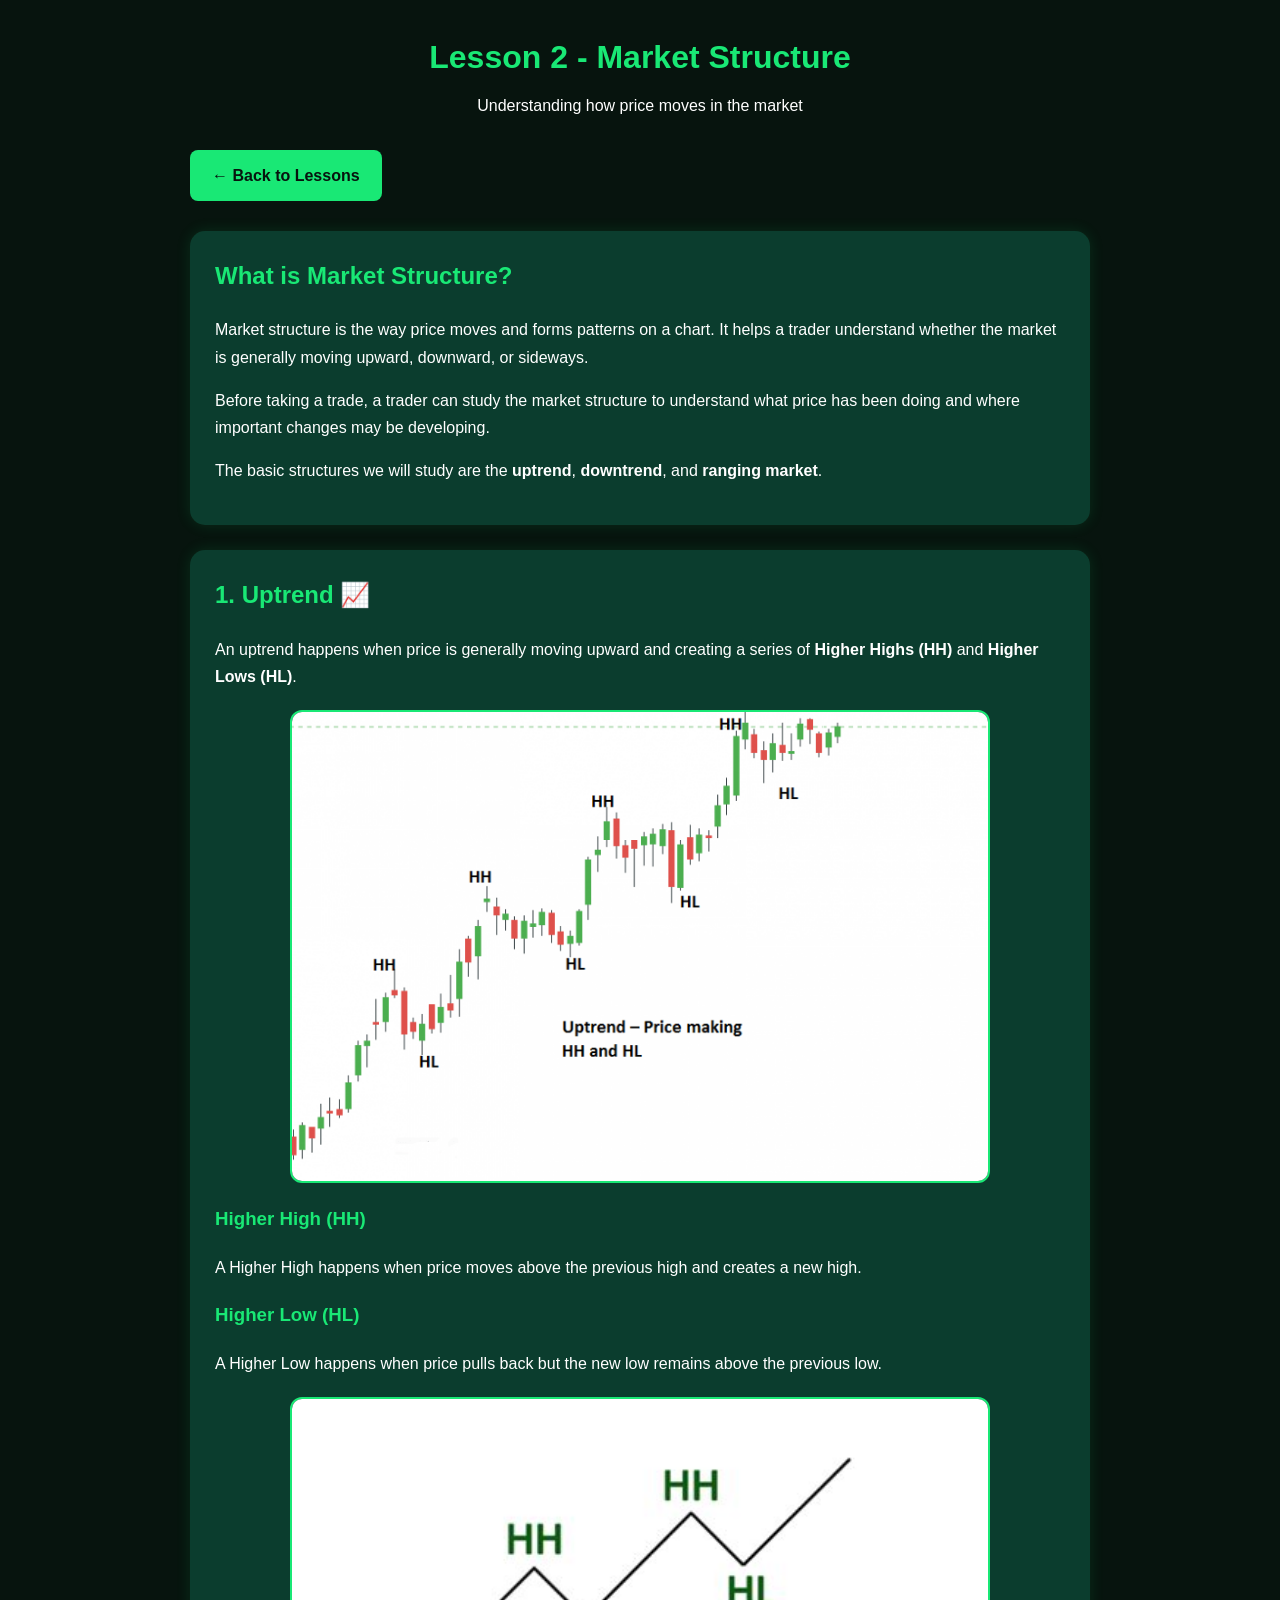
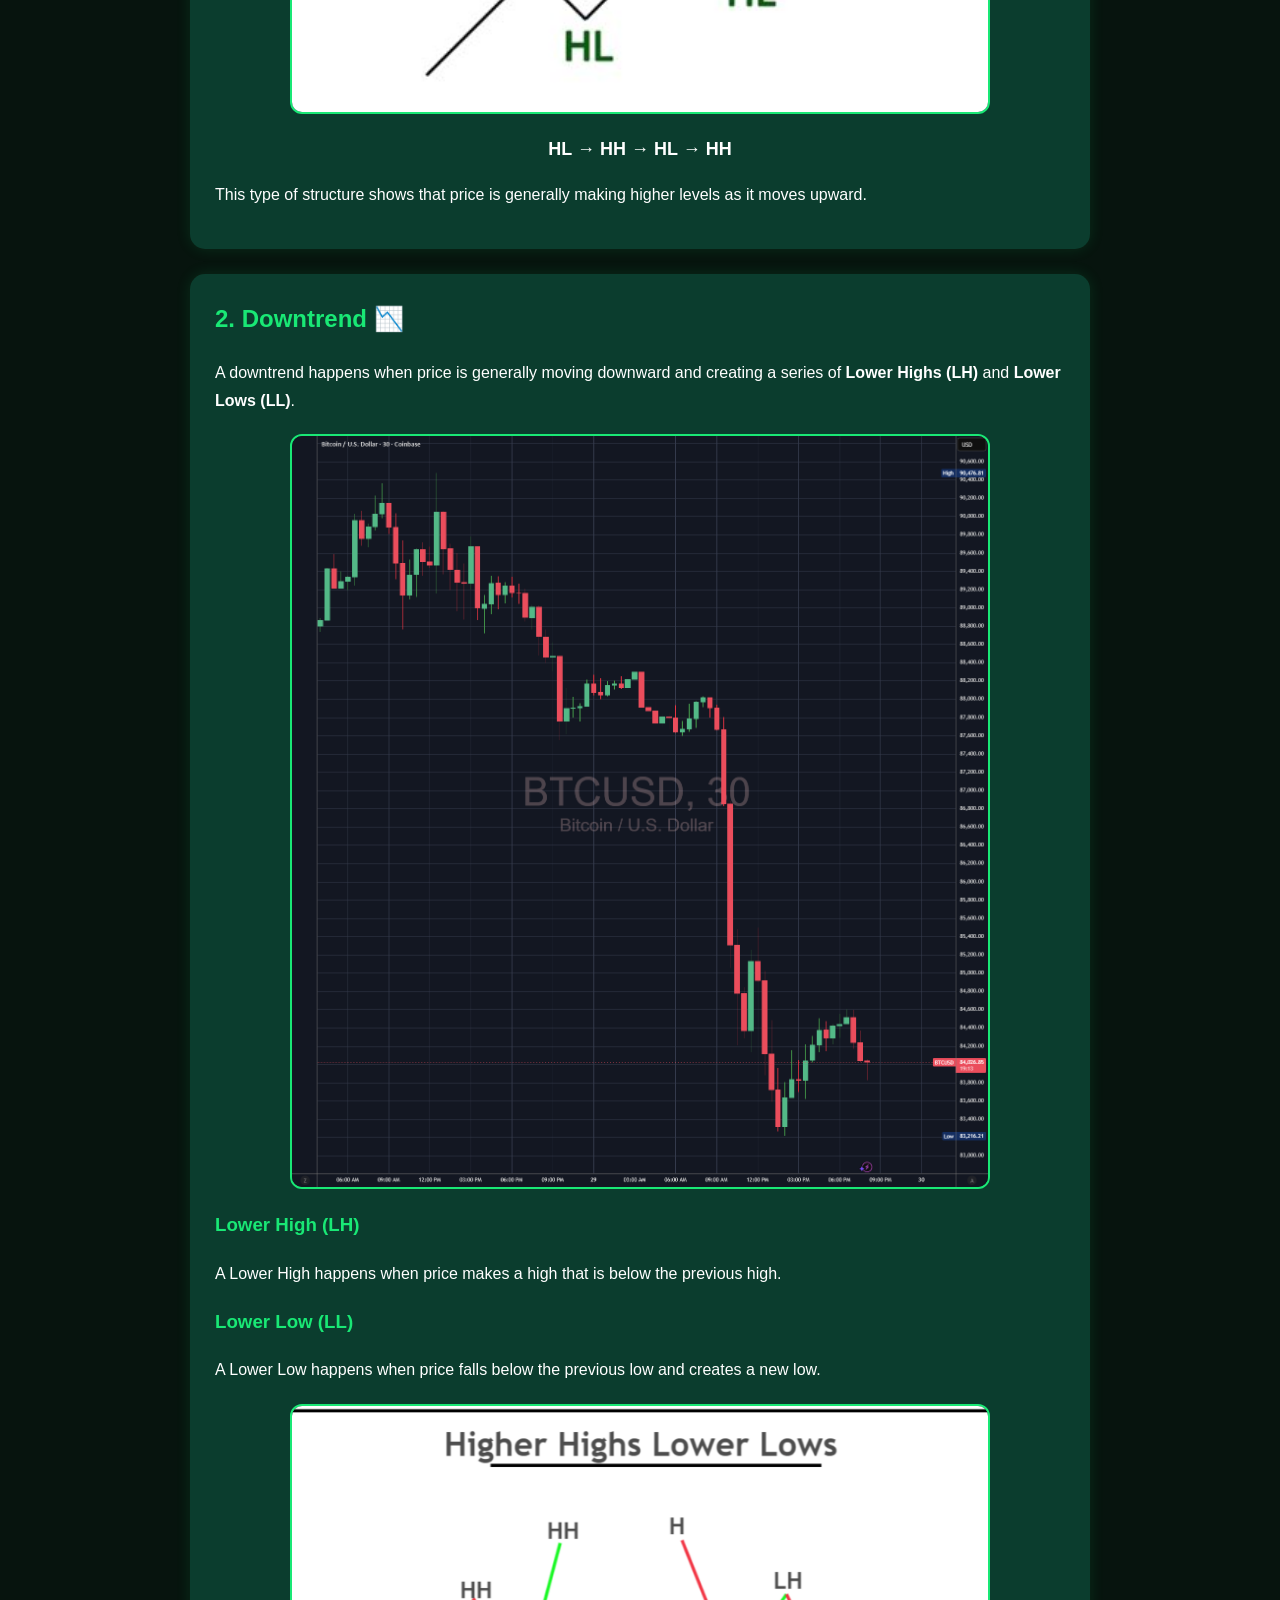
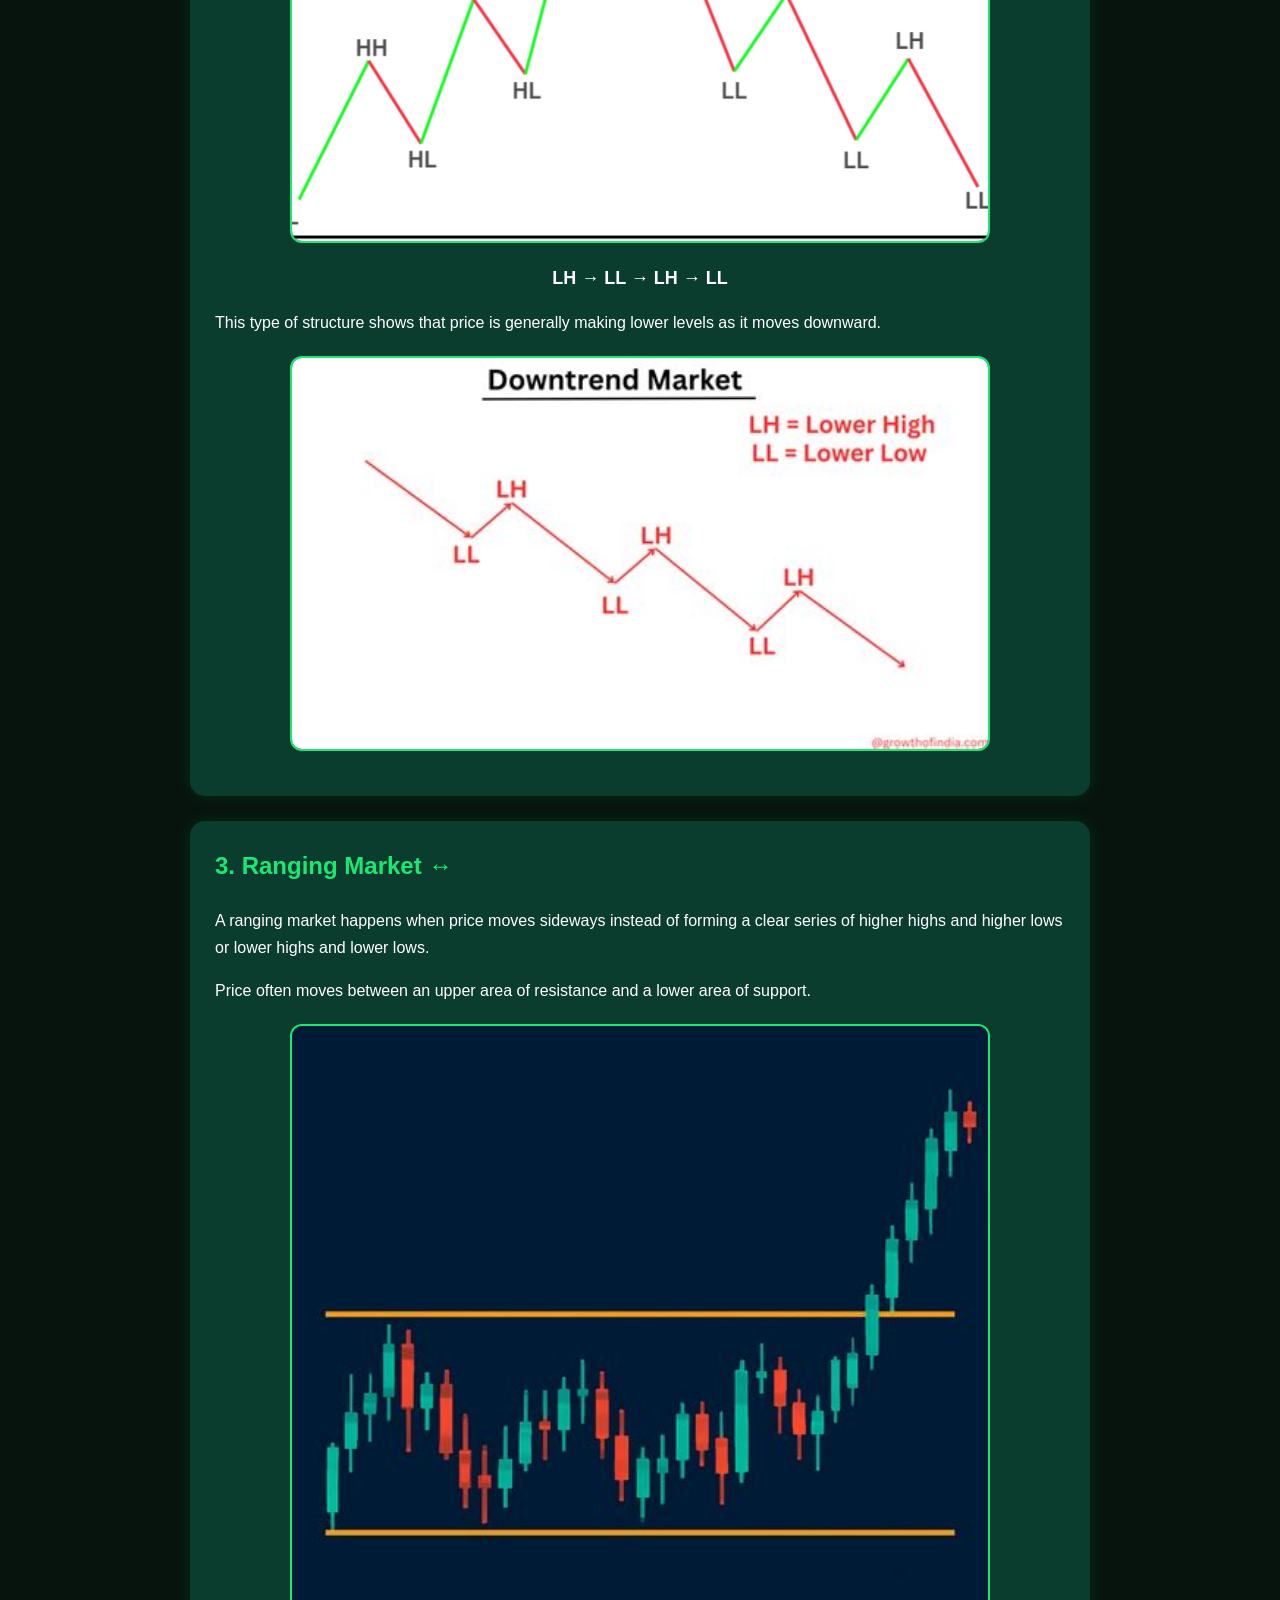
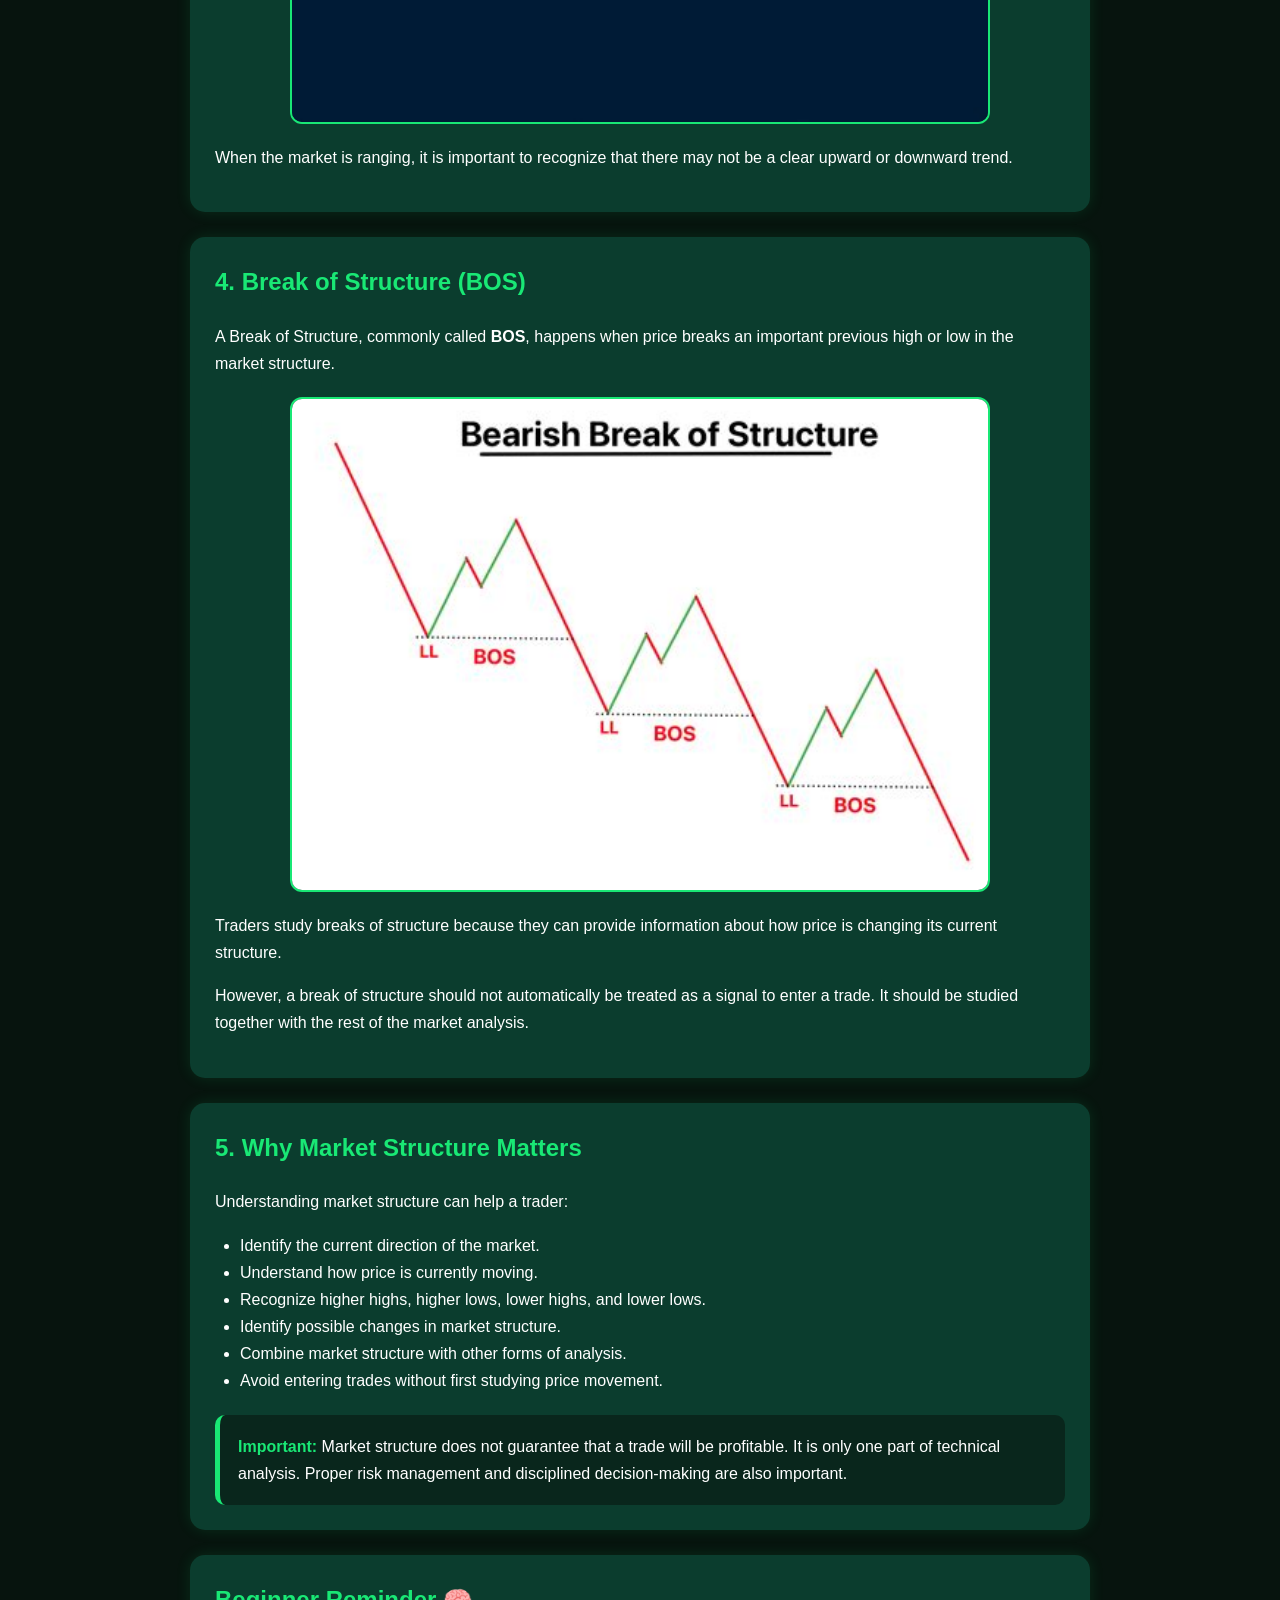
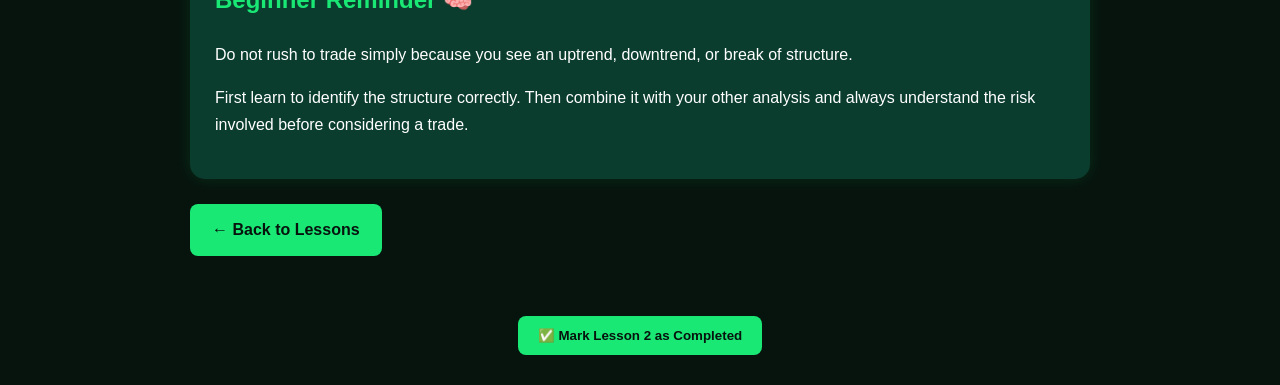
<file: templates/lesson2.html>
<!DOCTYPE html>
<html lang="en">
<head>
    <meta charset="UTF-8">
    <meta name="viewport" content="width=device-width, initial-scale=1.0">
    <title>Lesson 2 - Market Structure | DRABZ</title>

    <style>
        * {
            box-sizing: border-box;
        }

        body {
            margin: 0;
            padding: 0;
            font-family: Arial, sans-serif;
            background: #07140e;
            color: white;
            line-height: 1.7;
        }

        .container {
            width: 92%;
            max-width: 900px;
            margin: 30px auto;
        }

        .header {
            text-align: center;
            margin-bottom: 30px;
        }

        .header h1 {
            color: #19e875;
            margin-bottom: 8px;
        }

        .header p {
            color: white;
            margin-top: 0;
        }

        .card {
            background: #0b3d2e;
            padding: 25px;
            margin-bottom: 25px;
            border-radius: 15px;
            box-shadow: 0 0 15px rgba(25, 232, 117, 0.12);
        }

        .card h2 {
            color: #19e875;
            margin-top: 0;
        }

        .card h3 {
            color: #19e875;
        }

        .card p,
        .card li {
            color: white;
        }

        .market-image {
            display: block;
            width: 100%;
            max-width: 700px;
            height: auto;
            margin: 20px auto;
            border-radius: 12px;
            border: 2px solid #19e875;
            background: #07140e;
        }

        .important {
            background: #09261c;
            border-left: 5px solid #19e875;
            padding: 18px;
            border-radius: 10px;
            margin-top: 20px;
        }

        .important strong {
            color: #19e875;
        }

        .back-btn {
            display: inline-block;
            text-decoration: none;
            background: #19e875;
            color: #07140e;
            padding: 12px 22px;
            border-radius: 8px;
            font-weight: bold;
            margin-bottom: 30px;
        }

        .back-btn:hover {
            opacity: 0.85;
        }

        ul {
            padding-left: 25px;
        }

        .pattern {
            text-align: center;
            font-size: 18px;
            font-weight: bold;
            color: #19e875;
            margin: 15px 0;
        }
    </style>
</head>

<body>

<div class="container">

    <div class="header">
        <h1>Lesson 2 - Market Structure</h1>
        <p>Understanding how price moves in the market</p>
    </div>

    <a href="/lessons" class="back-btn">← Back to Lessons</a>

    <div class="card">
        <h2>What is Market Structure?</h2>

        <p>
            Market structure is the way price moves and forms patterns on a chart.
            It helps a trader understand whether the market is generally moving
            upward, downward, or sideways.
        </p>

        <p>
            Before taking a trade, a trader can study the market structure to
            understand what price has been doing and where important changes
            may be developing.
        </p>

        <p>
            The basic structures we will study are the <strong>uptrend</strong>,
            <strong>downtrend</strong>, and <strong>ranging market</strong>.
        </p>
    </div>


    <div class="card">
        <h2>1. Uptrend 📈</h2>

        <p>
            An uptrend happens when price is generally moving upward and
            creating a series of <strong>Higher Highs (HH)</strong> and
            <strong>Higher Lows (HL)</strong>.
        </p>

        <img src="/static/images/market-structure/uptrend.png"
             alt="Uptrend market structure"
             class="market-image">

        <h3>Higher High (HH)</h3>

        <p>
            A Higher High happens when price moves above the previous high
            and creates a new high.
        </p>

        <h3>Higher Low (HL)</h3>

        <p>
            A Higher Low happens when price pulls back but the new low remains
            above the previous low.
        </p>

        <img src="/static/images/market-structure/hh-hl.jpg"
             alt="Higher High and Higher Low"
             class="market-image">

        <p class="pattern">
            HL → HH → HL → HH
        </p>

        <p>
            This type of structure shows that price is generally making
            higher levels as it moves upward.
        </p>
    </div>


    <div class="card">
        <h2>2. Downtrend 📉</h2>

        <p>
            A downtrend happens when price is generally moving downward and
            creating a series of <strong>Lower Highs (LH)</strong> and
            <strong>Lower Lows (LL)</strong>.
        </p>

        <img src="/static/images/market-structure/downtrend.png"
             alt="Downtrend market structure"
             class="market-image">

        <h3>Lower High (LH)</h3>

        <p>
            A Lower High happens when price makes a high that is below the
            previous high.
        </p>

        <h3>Lower Low (LL)</h3>

        <p>
            A Lower Low happens when price falls below the previous low and
            creates a new low.
        </p>

        <img src="/static/images/market-structure/lh-ll.png"
             alt="Lower High and Lower Low"
             class="market-image">

        <p class="pattern">
            LH → LL → LH → LL
        </p>

        <p>
            This type of structure shows that price is generally making
            lower levels as it moves downward.
        </p>

        <img src="/static/images/market-structure/downtrend2.jpg"
             alt="Downtrend example"
             class="market-image">
    </div>


    <div class="card">
        <h2>3. Ranging Market ↔️</h2>

        <p>
            A ranging market happens when price moves sideways instead of
            forming a clear series of higher highs and higher lows or lower
            highs and lower lows.
        </p>

        <p>
            Price often moves between an upper area of resistance and a lower
            area of support.
        </p>

        <img src="/static/images/market-structure/ranging-market.jpg"
             alt="Ranging market structure"
             class="market-image">

        <p>
            When the market is ranging, it is important to recognize that
            there may not be a clear upward or downward trend.
        </p>
    </div>


    <div class="card">
        <h2>4. Break of Structure (BOS)</h2>

        <p>
            A Break of Structure, commonly called <strong>BOS</strong>, happens
            when price breaks an important previous high or low in the market
            structure.
        </p>

        <img src="/static/images/market-structure/bos.jpg"
             alt="Break of Structure"
             class="market-image">

        <p>
            Traders study breaks of structure because they can provide
            information about how price is changing its current structure.
        </p>

        <p>
            However, a break of structure should not automatically be treated
            as a signal to enter a trade. It should be studied together with
            the rest of the market analysis.
        </p>
    </div>


    <div class="card">
        <h2>5. Why Market Structure Matters</h2>

        <p>
            Understanding market structure can help a trader:
        </p>

        <ul>
            <li>Identify the current direction of the market.</li>
            <li>Understand how price is currently moving.</li>
            <li>Recognize higher highs, higher lows, lower highs, and lower lows.</li>
            <li>Identify possible changes in market structure.</li>
            <li>Combine market structure with other forms of analysis.</li>
            <li>Avoid entering trades without first studying price movement.</li>
        </ul>

        <div class="important">
            <strong>Important:</strong>
            Market structure does not guarantee that a trade will be profitable.
            It is only one part of technical analysis. Proper risk management
            and disciplined decision-making are also important.
        </div>
    </div>


    <div class="card">
        <h2>Beginner Reminder 🧠</h2>

        <p>
            Do not rush to trade simply because you see an uptrend, downtrend,
            or break of structure.
        </p>

        <p>
            First learn to identify the structure correctly. Then combine it
            with your other analysis and always understand the risk involved
            before considering a trade.
        </p>
    </div>

    <a href="/lessons" class="back-btn">← Back to Lessons</a>


<form action="/complete-lesson/2" method="POST" style="text-align:center; margin-top:30px;">
    <button type="submit"
            style="background:#19e875; color:#07130d; border:none; padding:12px 20px; border-radius:8px; font-weight:bold; cursor:pointer;">
        ✅ Mark Lesson 2 as Completed
    </button>
</form>
</div>

</body>
</html>
</file>
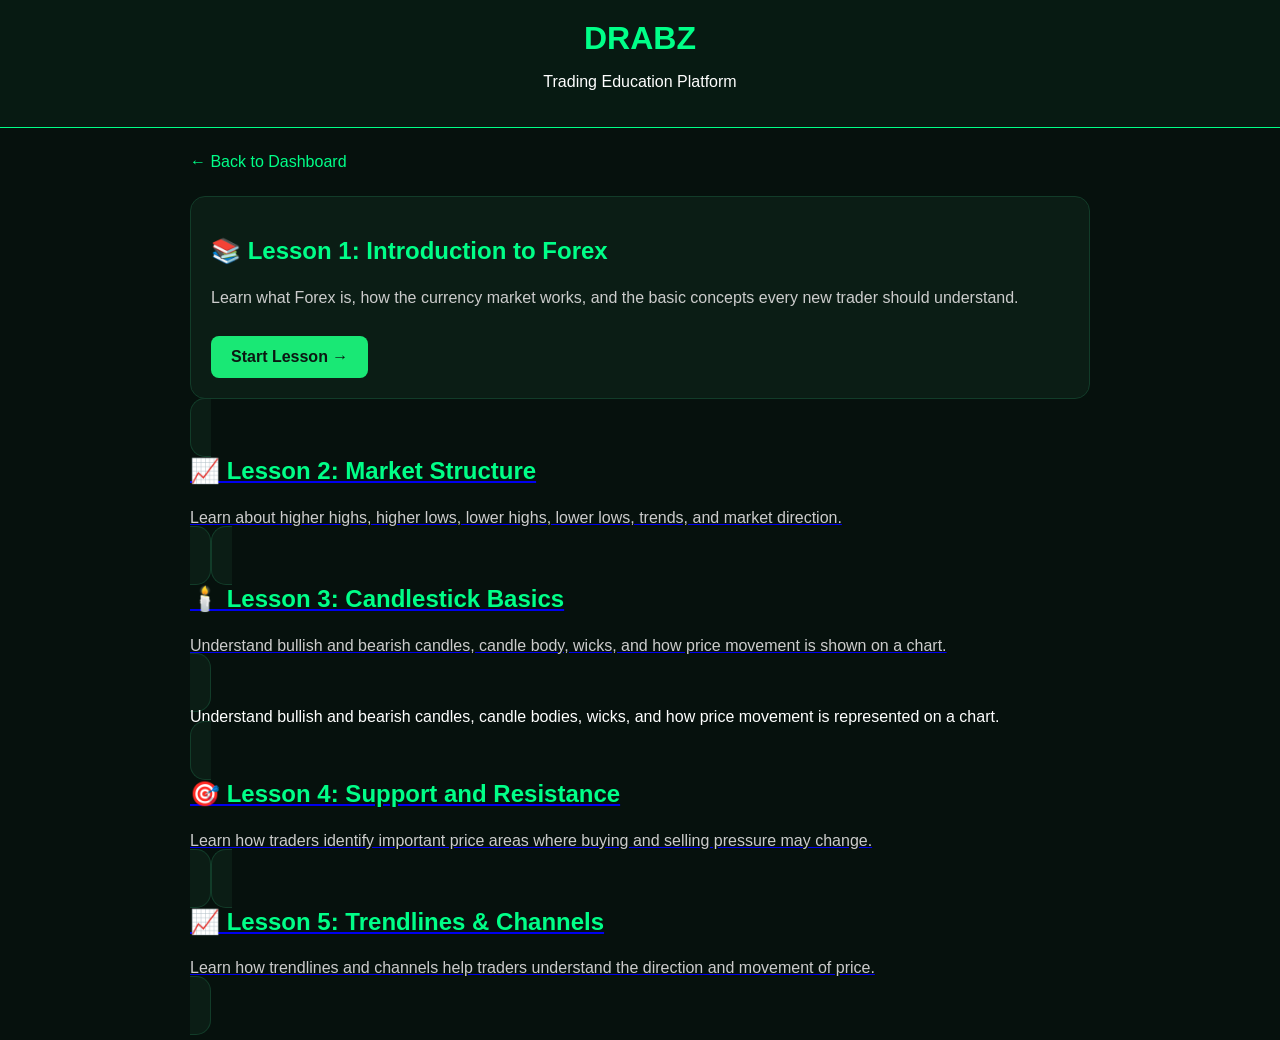
<file: templates/lessons.html>
<!DOCTYPE html>
<html lang="en">
<head>
    <meta charset="UTF-8">
    <meta name="viewport" content="width=device-width, initial-scale=1.0">

    <title>Trading Lessons - DRABZ</title>

    <style>
        body {
            margin: 0;
            font-family: Arial, sans-serif;
            background: #06110d;
            color: white;
        }

        header {
            background: #071a12;
            padding: 20px;
            text-align: center;
            border-bottom: 1px solid #00ff88;
        }

        header h1 {
            color: #00ff88;
            margin: 0;
        }

        main {
            padding: 25px;
            max-width: 900px;
            margin: auto;
        }

        .lesson {
            background: #0b1d15;
            border: 1px solid #123c29;
            border-radius: 15px;
            padding: 20px;
            margin-bottom: 20px;
        }

        .lesson h2 {
            color: #00ff88;
        }

        .lesson p {
            color: #cccccc;
            line-height: 1.6;
        }


.lesson-link {
    display: block;
    text-decoration: none;
    color: inherit;
    cursor: pointer;
    position: relative;
    z-index: 10;
}

.lesson-link .lesson {
    cursor: pointer;
}

.lesson-link:hover {
    text-decoration: none;
}
        .back {
            display: inline-block;
            margin-bottom: 25px;
            color: #00ff88;
            text-decoration: none;
        }


.start-lesson {
    display: inline-block;
    margin-top: 10px;
    padding: 12px 20px;
    background: #19e875;
    color: #0b1812;
    text-decoration: none;
    border-radius: 8px;
    font-weight: bold;
    cursor: pointer;
    position: relative;
    z-index: 100;
}

.start-lesson:hover {
    opacity: 0.85;
}
    </style>
</head>

<body>

<header>
    <h1>DRABZ</h1>
    <p>Trading Education Platform</p>
</header>

<main>

    <a href="/dashboard" class="back">← Back to Dashboard</a>

<div class="lesson">
    <h2>📚 Lesson 1: Introduction to Forex</h2>

    <p>
        Learn what Forex is, how the currency market works,
        and the basic concepts every new trader should understand.
    </p>

    <a href="/lesson/1" class="start-lesson">
        Start Lesson →
    </a>
</div>    


   <a href="/lesson/2" class="lesson">
        <h2>📈 Lesson 2: Market Structure</h2>
        <p>
            Learn about higher highs, higher lows, lower highs,
            lower lows, trends, and market direction.
        </p>
    </a>


<a href="/lesson/3" class="lesson">
    <h2>🕯️ Lesson 3: Candlestick Basics</h2>
    <p>
        Understand bullish and bearish candles, candle body,
        wicks, and how price movement is shown on a chart.
    </p>
</a>        <p>
            Understand bullish and bearish candles, candle bodies,
            wicks, and how price movement is represented on a chart.
        </p>
    </div>

<a href="/lesson/4" class="lesson">
        <h2>🎯 Lesson 4: Support and Resistance</h2>
        <p>
            Learn how traders identify important price areas where
            buying and selling pressure may change.
        </p>
      </a>


<a href="/lesson/5" class="lesson">
    <h2>📈 Lesson 5: Trendlines & Channels</h2>
    <p>
        Learn how trendlines and channels help traders understand
        the direction and movement of price.
    </p>
</a>


</main>

</body>
</html>
</file>
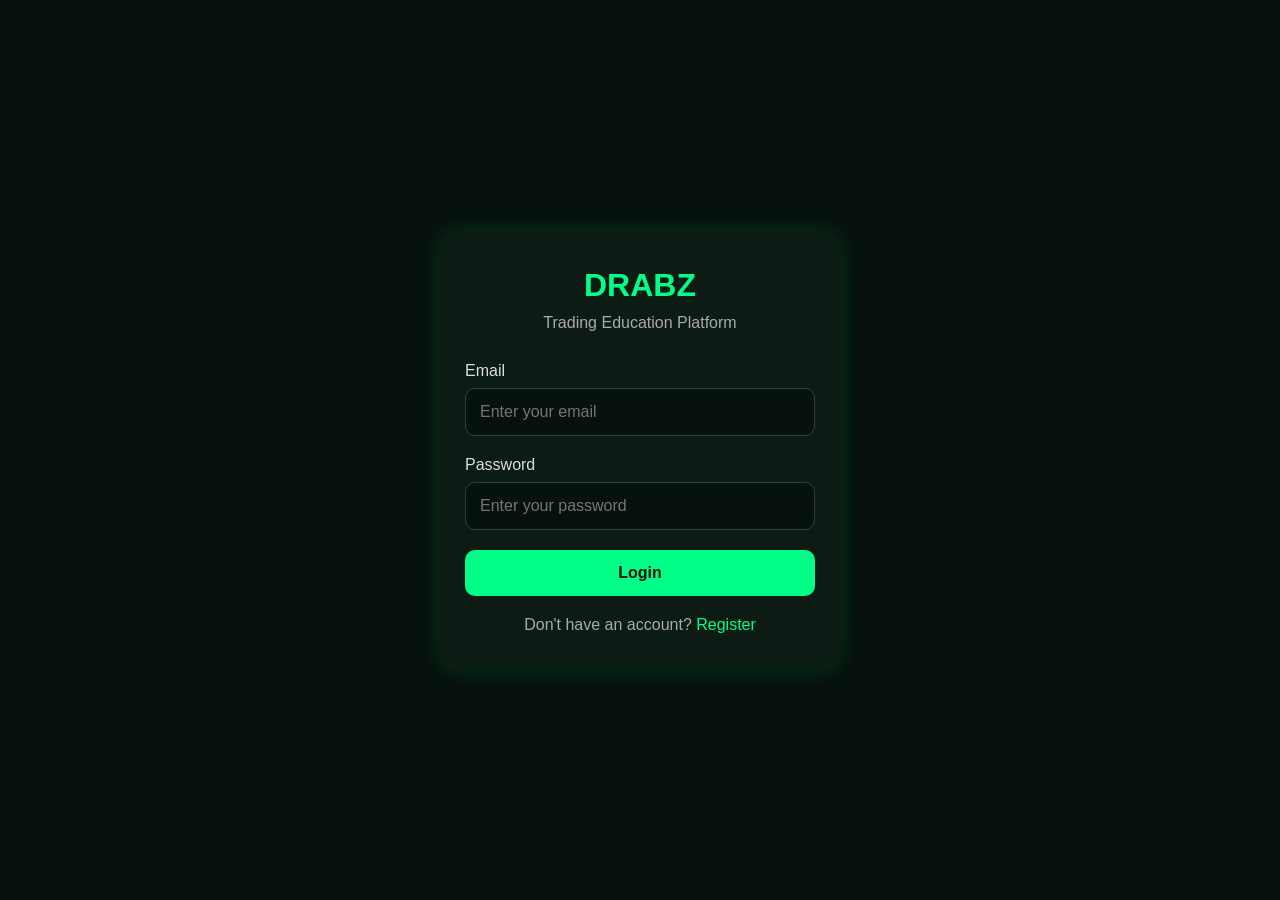
<file: templates/login.html>
<!DOCTYPE html>
<html lang="en">
<head>
    <meta charset="UTF-8">
    <meta name="viewport" content="width=device-width, initial-scale=1.0">
    <title>DRABZ Login</title>

    <style>
        * {
            box-sizing: border-box;
            margin: 0;
            padding: 0;
        }

        body {
            font-family: Arial, sans-serif;
            background: #07110d;
            color: white;
            min-height: 100vh;
            display: flex;
            justify-content: center;
            align-items: center;
            padding: 20px;
        }

        .login-box {
            width: 100%;
            max-width: 400px;
            background: #0d1b15;
            padding: 35px 25px;
            border-radius: 18px;
            box-shadow: 0 0 25px rgba(0, 255, 120, 0.15);
        }

        h1 {
            text-align: center;
            color: #00ff88;
            margin-bottom: 10px;
        }

        .subtitle {
            text-align: center;
            color: #aaa;
            margin-bottom: 30px;
        }

        label {
            display: block;
            margin-bottom: 8px;
            color: #ddd;
        }

        input {
            width: 100%;
            padding: 14px;
            margin-bottom: 20px;
            border: 1px solid #294436;
            border-radius: 10px;
            background: #07110d;
            color: white;
            font-size: 16px;
            outline: none;
        }

        input:focus {
            border-color: #00ff88;
        }

        button {
            width: 100%;
            padding: 14px;
            border: none;
            border-radius: 10px;
            background: #00ff88;
            color: #06100b;
            font-size: 16px;
            font-weight: bold;
            cursor: pointer;
        }

        button:hover {
            opacity: 0.9;
        }

        .register {
            text-align: center;
            margin-top: 20px;
            color: #aaa;
        }

        .register a {
            color: #00ff88;
            text-decoration: none;
        }
    </style>
</head>

<body>

    <div class="login-box">

        <h1>DRABZ</h1>

        <p class="subtitle">Trading Education Platform</p>

        <form method="POST" action="/login">

            <label for="email">Email</label>

            <input
                type="email"
                id="email"
                name="email"
                placeholder="Enter your email"
                required
            >

            <label for="password">Password</label>

            <input
                type="password"
                id="password"
                name="password"
                placeholder="Enter your password"
                required
            >

            <button type="submit">Login</button>

        </form>

        <p class="register">
            Don't have an account?
            <a href="/register">Register</a>
        </p>

    </div>

</body>
</html>
</file>
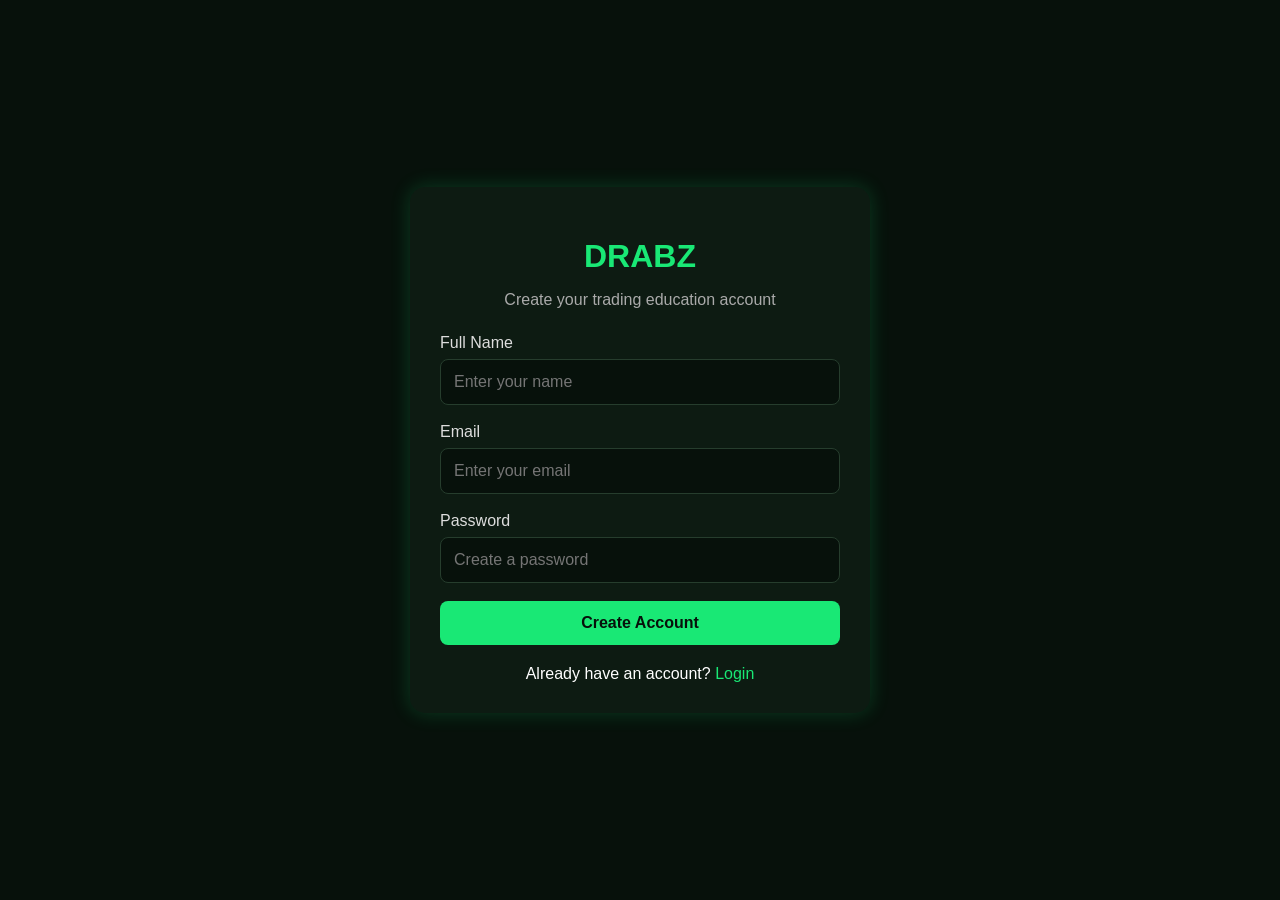
<file: templates/register.html>
<!DOCTYPE html>
<html lang="en">
<head>
    <meta charset="UTF-8">
    <meta name="viewport" content="width=device-width, initial-scale=1.0">
    <title>DRABZ | Register</title>

    <style>
        body {
            margin: 0;
            padding: 0;
            font-family: Arial, sans-serif;
            background: #07110b;
            color: white;
            display: flex;
            justify-content: center;
            align-items: center;
            min-height: 100vh;
        }

        .register-box {
            width: 90%;
            max-width: 400px;
            background: #0d1b12;
            padding: 30px;
            border-radius: 15px;
            box-shadow: 0 0 20px rgba(25, 232, 117, 0.2);
        }

        h1 {
            text-align: center;
            color: #19e875;
            margin-bottom: 10px;
        }

        p {
            text-align: center;
            color: #aaa;
            margin-bottom: 25px;
        }

        label {
            display: block;
            margin-bottom: 7px;
            color: #ddd;
        }

        input {
            width: 100%;
            box-sizing: border-box;
            padding: 13px;
            margin-bottom: 18px;
            border: 1px solid #263d2d;
            border-radius: 8px;
            background: #07110b;
            color: white;
            font-size: 16px;
        }

        input:focus {
            outline: none;
            border-color: #19e875;
        }

        button {
            width: 100%;
            padding: 13px;
            border: none;
            border-radius: 8px;
            background: #19e875;
            color: #07110b;
            font-size: 16px;
            font-weight: bold;
            cursor: pointer;
        }

        button:hover {
            opacity: 0.9;
        }

        .login-link {
            margin-top: 20px;
            text-align: center;
        }

        .login-link a {
            color: #19e875;
            text-decoration: none;
        }
    </style>
</head>

<body>

    <div class="register-box">

        <h1>DRABZ</h1>

        <p>Create your trading education account</p>

        <form method="POST" action="/register">

            <label for="name">Full Name</label>
            <input
                type="text"
                id="name"
                name="name"
                placeholder="Enter your name"
                required
            >

            <label for="email">Email</label>
            <input
                type="email"
                id="email"
                name="email"
                placeholder="Enter your email"
                required
            >

            <label for="password">Password</label>
            <input
                type="password"
                id="password"
                name="password"
                placeholder="Create a password"
                required
            >

            <button type="submit">Create Account</button>

        </form>

        <div class="login-link">
            Already have an account?
            <a href="/login">Login</a>
        </div>

    </div>

</body>
</html>
</file>
